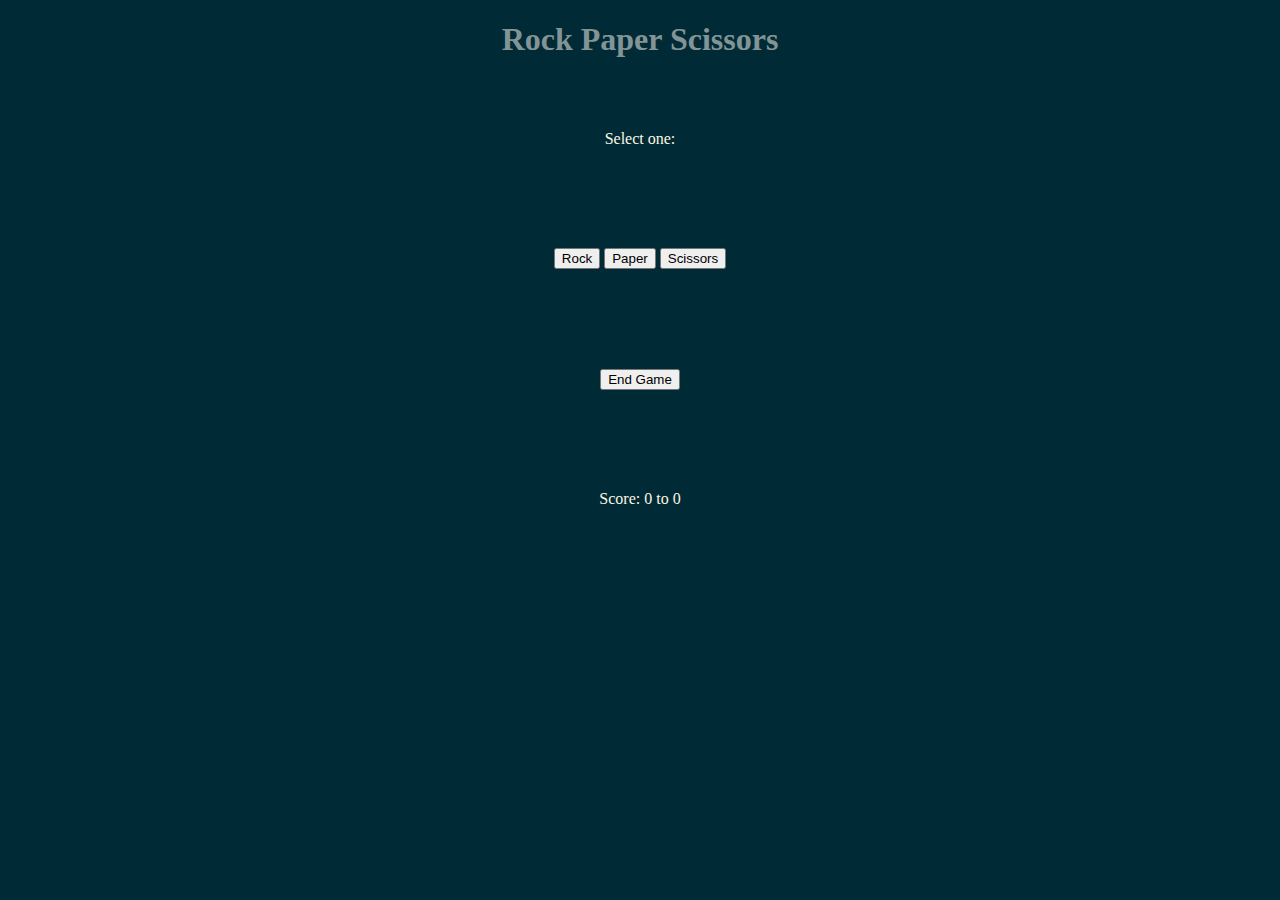
<file: rockPaperScissors/index.html>
<!DOCTYPE html>
<html lang="en">
<head>
    <meta charset="UTF-8">
    <meta http-equiv="X-UA-Compatible" content="IE=edge">
    <meta name="viewport" content="width=device-width, initial-scale=1.0">
    <title>Document</title>
    <link rel="stylesheet" href="styles.css">
</head>
<body>
    <h1>Rock Paper Scissors</h1>
    <!--This section will contain the 3 Buttons  -->
    <div id="container" class="container">
        <div id="message" class="text">
            Select one:
        </div>

        <div id="choices" class="text">
            <button type="button" class = "btn" id = "0"> Rock </button>
            <button type="button" class = "btn" id = "1"> Paper </button>
            <button type="button" class = "btn" id = "2"> Scissors</button>
        </div>

        <div id="endGame">
            <button type="button" class = "btn" id = "3">End Game</button>
        </div>
        <div id="result"  class="text">
            
        </div>
        
        <div id="counter" class="text">
            Score: 0 to 0
        </div>
    </div>

</body>
<script src="rps.js"></script>
</html>
</file>
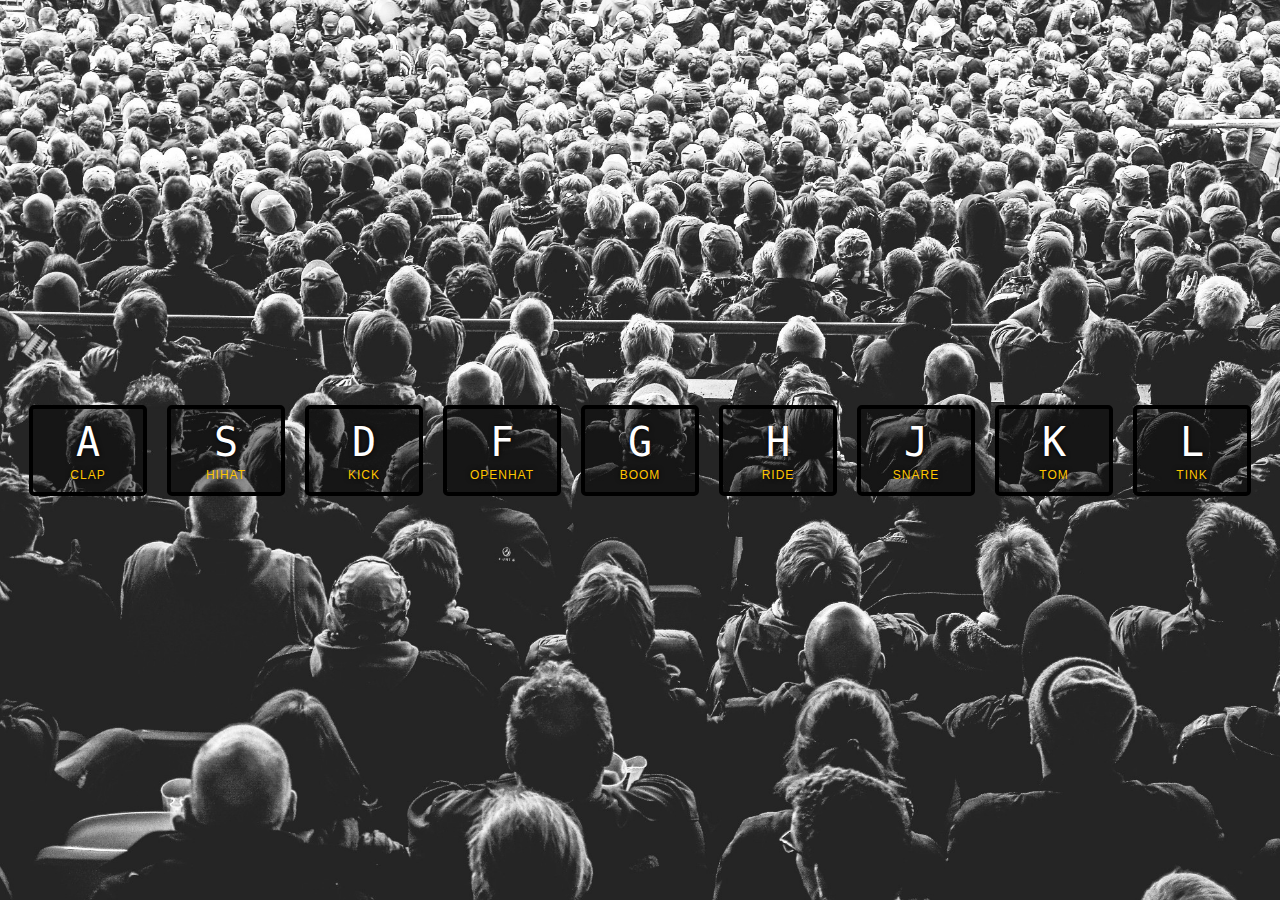
<file: 01 - JavaScript Drum Kit/index-FINISHED.html>
<!DOCTYPE html>
<html lang="en">
<head>
  <meta charset="UTF-8">
  <title>JS Drum Kit</title>
  <link rel="stylesheet" href="style.css">
</head>
<body>


  <div class="keys">
    <div data-key="65" class="key">
      <kbd>A</kbd>
      <span class="sound">clap</span>
    </div>
    <div data-key="83" class="key">
      <kbd>S</kbd>
      <span class="sound">hihat</span>
    </div>
    <div data-key="68" class="key">
      <kbd>D</kbd>
      <span class="sound">kick</span>
    </div>
    <div data-key="70" class="key">
      <kbd>F</kbd>
      <span class="sound">openhat</span>
    </div>
    <div data-key="71" class="key">
      <kbd>G</kbd>
      <span class="sound">boom</span>
    </div>
    <div data-key="72" class="key">
      <kbd>H</kbd>
      <span class="sound">ride</span>
    </div>
    <div data-key="74" class="key">
      <kbd>J</kbd>
      <span class="sound">snare</span>
    </div>
    <div data-key="75" class="key">
      <kbd>K</kbd>
      <span class="sound">tom</span>
    </div>
    <div data-key="76" class="key">
      <kbd>L</kbd>
      <span class="sound">tink</span>
    </div>
  </div>

  <audio data-key="65" src="sounds/clap.wav"></audio>
  <audio data-key="83" src="sounds/hihat.wav"></audio>
  <audio data-key="68" src="sounds/kick.wav"></audio>
  <audio data-key="70" src="sounds/openhat.wav"></audio>
  <audio data-key="71" src="sounds/boom.wav"></audio>
  <audio data-key="72" src="sounds/ride.wav"></audio>
  <audio data-key="74" src="sounds/snare.wav"></audio>
  <audio data-key="75" src="sounds/tom.wav"></audio>
  <audio data-key="76" src="sounds/tink.wav"></audio>

<script>
  function removeTransition(e) {
    if (e.propertyName !== 'transform') return;
    e.target.classList.remove('playing');
  }

  function playSound(e) {
    const audio = document.querySelector(`audio[data-key="${e.keyCode}"]`);
    const key = document.querySelector(`div[data-key="${e.keyCode}"]`);
    if (!audio) return;

    key.classList.add('playing');
    audio.currentTime = 0;
    audio.play();
  }

  const keys = Array.from(document.querySelectorAll('.key'));
  keys.forEach(key => key.addEventListener('transitionend', removeTransition));
  window.addEventListener('keydown', playSound);
</script>


</body>
</html>
</file>
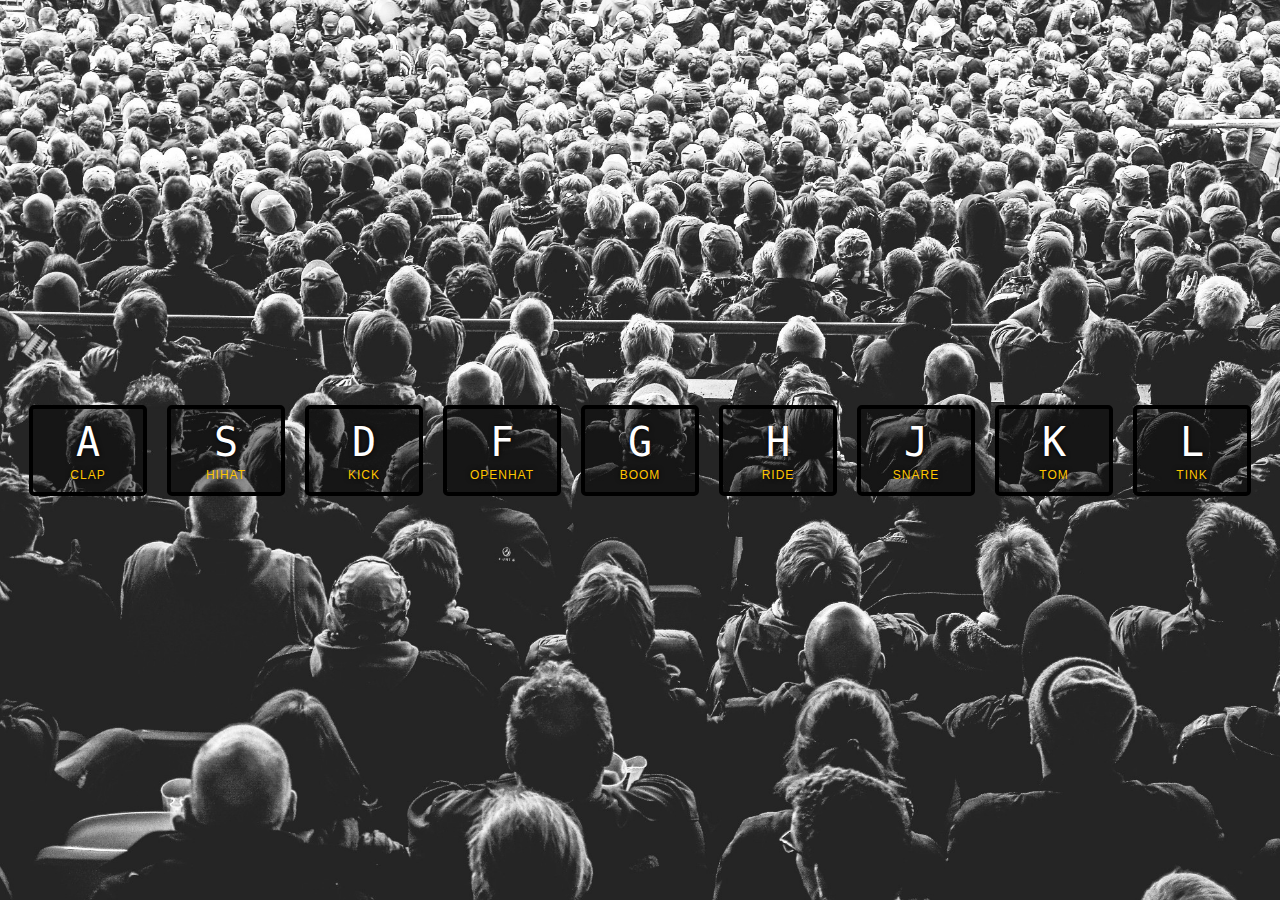
<file: 01 - JavaScript Drum Kit/index-START.html>
<!DOCTYPE html>
<html lang="en">
<head>
  <meta charset="UTF-8">
  <title>JS Drum Kit</title>
  <link rel="stylesheet" href="style.css">
</head>
<body>


  <div class="keys">
    <div data-key="65" class="key">
      <kbd>A</kbd>
      <span class="sound">clap</span>
    </div>
    <div data-key="83" class="key">
      <kbd>S</kbd>
      <span class="sound">hihat</span>
    </div>
    <div data-key="68" class="key">
      <kbd>D</kbd>
      <span class="sound">kick</span>
    </div>
    <div data-key="70" class="key">
      <kbd>F</kbd>
      <span class="sound">openhat</span>
    </div>
    <div data-key="71" class="key">
      <kbd>G</kbd>
      <span class="sound">boom</span>
    </div>
    <div data-key="72" class="key">
      <kbd>H</kbd>
      <span class="sound">ride</span>
    </div>
    <div data-key="74" class="key">
      <kbd>J</kbd>
      <span class="sound">snare</span>
    </div>
    <div data-key="75" class="key">
      <kbd>K</kbd>
      <span class="sound">tom</span>
    </div>
    <div data-key="76" class="key">
      <kbd>L</kbd>
      <span class="sound">tink</span>
    </div>
  </div>

  <audio data-key="65" src="sounds/clap.wav"></audio>
  <audio data-key="83" src="sounds/hihat.wav"></audio>
  <audio data-key="68" src="sounds/kick.wav"></audio>
  <audio data-key="70" src="sounds/openhat.wav"></audio>
  <audio data-key="71" src="sounds/boom.wav"></audio>
  <audio data-key="72" src="sounds/ride.wav"></audio>
  <audio data-key="74" src="sounds/snare.wav"></audio>
  <audio data-key="75" src="sounds/tom.wav"></audio>
  <audio data-key="76" src="sounds/tink.wav"></audio>

<script>
  function playSound(){
    const audio = document.querySelector(`audio[data-key="${e.keyCode}"]`);
    const key = document.querySelector(`.key[data-key="${e.keyCode}"]`);
    if(!audio) return;
    audio.currentTime = 0; //rewinds 
    audio.play();
    key.classList.add('playing');
  }
  
  
  function removeTransition(e){
    if(e.propertyName !== 'transform') return; //skip
    this.classList.remove('playing');
  }
  const keys = document.querySelectorAll('.key');
  keys.forEach(key =>key.addEventListener('transitionend',removeTransition));
  
  window.addEventListener('keydown', playSound); 
</script>

</body>
</html>
</file>
<file: rockPaperScissors/styles.css>
body {
    background-color: #002b36;
}

h1 {
    display: flex;
    justify-content: center;
    color: #839496;
}

.text{
    color: #fdf6e3;
}

#container{
    display: flex;
    flex-direction: column;
    align-items: center;
}

#message{
    margin: 50px;
}

#choices{
    margin: 50px;
}

#endGame{
    margin: 50px;
}

#counter{
    margin: 50px;
}

/* CSS based on actions */

#choices:hover{
    background-color: #052730;
}
</file>
<file: 01 - JavaScript Drum Kit/style.css>
html {
  font-size: 10px;
  background: url('./background.jpg') bottom center;
  background-size: cover;
}

body,html {
  margin: 0;
  padding: 0;
  font-family: sans-serif;
}

.keys {
  display: flex;
  flex: 1;
  min-height: 100vh;
  align-items: center;
  justify-content: center;
}

.key {
  border: .4rem solid black;
  border-radius: .5rem;
  margin: 1rem;
  font-size: 1.5rem;
  padding: 1rem .5rem;
  transition: all .07s ;
  width: 10rem;
  text-align: center;
  color: white;
  background: rgba(0,0,0,0.4);
  text-shadow: 0 0 .5rem black;
}

.playing {
  transform: scale(1.1);
  border-color: #ffc600;
  box-shadow: 0 0 1rem #ffc600;
}

kbd {
  display: block;
  font-size: 4rem;
}

.sound {
  font-size: 1.2rem;
  text-transform: uppercase;
  letter-spacing: .1rem;
  color: #ffc600;
}
</file>
